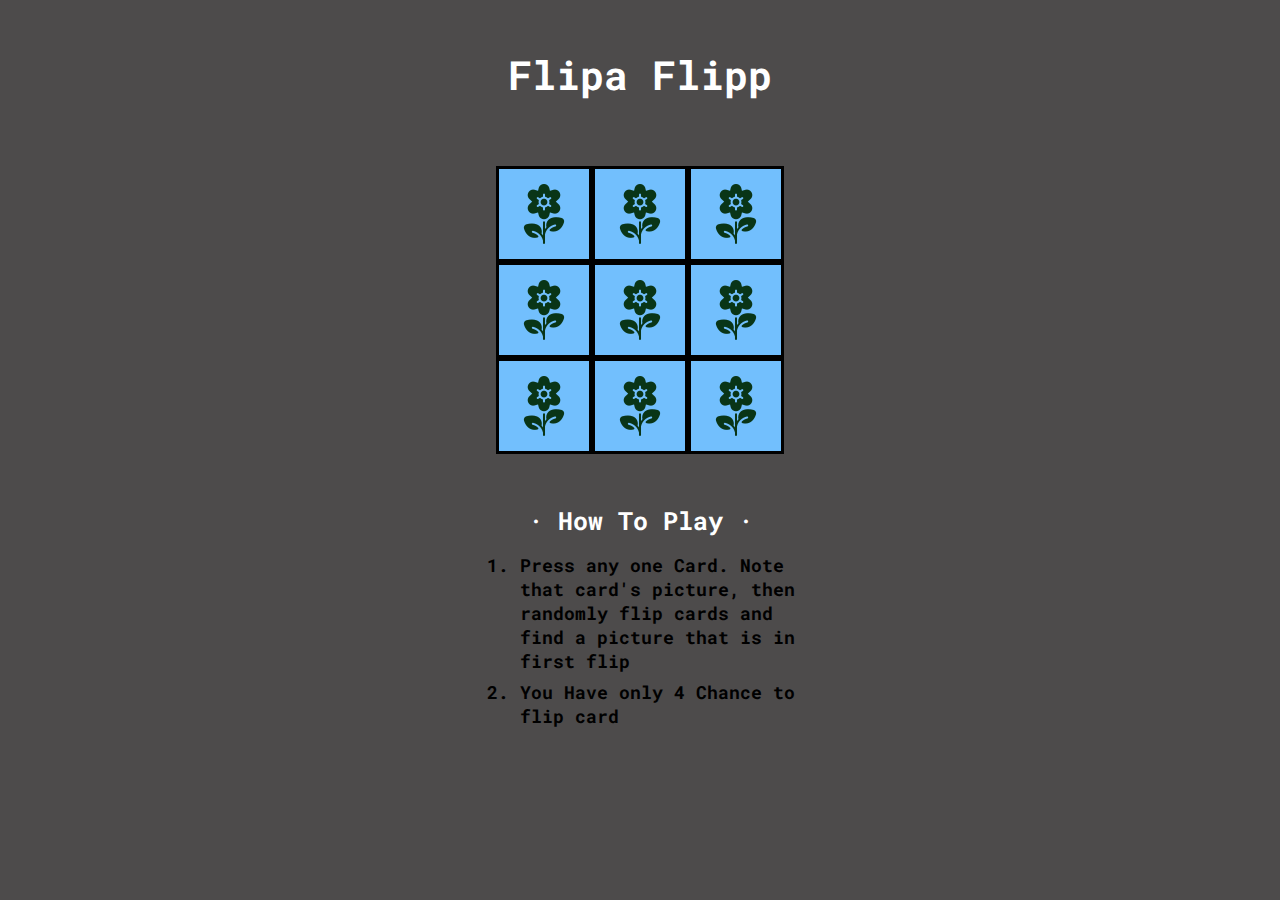
<file: index.html>
<html>
  <head>
    <title>Flip Game</title> 
    <meta name="viewport" content="width=device-width, initial-scale=1, shrink-to-fit=no">
    <link rel="stylesheet" href="flipcard.css">
    <link rel="preconnect" href="https://fonts.googleapis.com">
    <link rel="preconnect" href="https://fonts.gstatic.com" crossorigin>
    <link rel="preconnect" href="https://fonts.googleapis.com">
<link rel="preconnect" href="https://fonts.gstatic.com" crossorigin>
<link href="https://fonts.googleapis.com/css2?family=Bungee+Spice&display=swap" rel="stylesheet">
    <link href="https://fonts.googleapis.com/css2?family=Roboto+Mono&display=swap" rel="stylesheet">
  </head>
<body >
  <div class="top">
  <p style="color: white;">Flipa Flipp</p>
  <div class="chanceText" style="font-weight: bold; color:black"></div>
  </div>
  <div class="main-box">

  <div>
  <div id="flip1" class="flipBox">
    <div class="inner-flip">
      <div id="front1" class="front">
        <img src="logos/flower.png">
      </div>
      <div id="back1" class="back">
        <img id="back1img" >
      </div>
    </div>
  </div>


  <div  id="flip2" class="flipBox">
    <div class="inner-flip">
      <div id="front2" class="front">
        <img src="logos/flower.png">
      </div>
      <div id="back2" class="back">
        <img id="back2img" >
      </div>
    </div>
  </div>


  <div id="flip3" class="flipBox">
    <div class="inner-flip">
      <div id="front3" class="front">
        <img src="logos/flower.png">
      </div>
      <div id="back3" class="back">
        <img id="back3img" >
      </div>
    </div>
  </div>
</div>
<div>
  <div  id="flip4" class="flipBox">
    <div class="inner-flip">
      <div id="front4" class="front">
        <img src="logos/flower.png">
      </div>
      <div id="back4" class="back">
         <img id="back4img">
      </div>
    </div>
  </div>

  
  <div id="flip5" class="flipBox">
    <div class="inner-flip">
      <div id="front5" class="front">
        <img src="logos/flower.png">
      </div>
      <div id="back5" class="back">
         <img id="back5img" >
      </div>
    </div>
  </div>

  <div  id="flip6" class="flipBox">
    <div class="inner-flip">
      <div id="front6" class="front">
        <img src="logos/flower.png">
      </div>
      <div id="back6" class="back">
         <img id="back6img" >
      </div>
    </div>
  </div>
</div>
<div>
  <div id="flip7" class="flipBox">
    <div class="inner-flip">
      <div id="front7" class="front">
        <img src="logos/flower.png">
      </div>
      <div id="back7" class="back">
              <img id="back7img" >
      </div>
    </div>
  </div>

  <div id="flip8" class="flipBox">
    <div class="inner-flip">
      <div id="front8" class="front">
        <img src="logos/flower.png">
      </div>
      <div id="back8" class="back">
         <img id="back8img">
      </div>
    </div>
  </div>

  <div id="flip9" class="flipBox">
    <div class="inner-flip">
      <div id="front9" class="front">
        <img src="logos/flower.png">
      </div>
      <div id="back9" class="back">
        <img id="back9img">
      </div>
    </div>
  </div>
  </div>
  </div>

  <div class="states">
    <div class="states1">
    <div class="subStates" style="position: relative;">
      <img class="setWin" style="position: absolute;height:120px; top:30px" src="logos/trophy.png">
      <img class="setlose" style="height:120px"  src="logos/crying.png">
      <p style="margin-top:20px;margin:30px" id="win-lose"></p>
      <button id="resBtn" onclick="window.location.reload()">Restart</button>
    </div>
  </div>
  </div>

  <div class="bottom">
  <div class="play">
    <div class="notic">
    <p>&#183 How To Play &#183</p>
    </div>
    <div>
      <ol>
        <li>Press any one Card. Note that card's picture, then randomly flip cards and find a picture that is in first flip</li>
        <li>You Have only 4 Chance to flip card</li>
      </ol>
    </div>
  </div>
  </div>
  <script src="flipcard.js"></script>
</body>
 
</html>
</file>
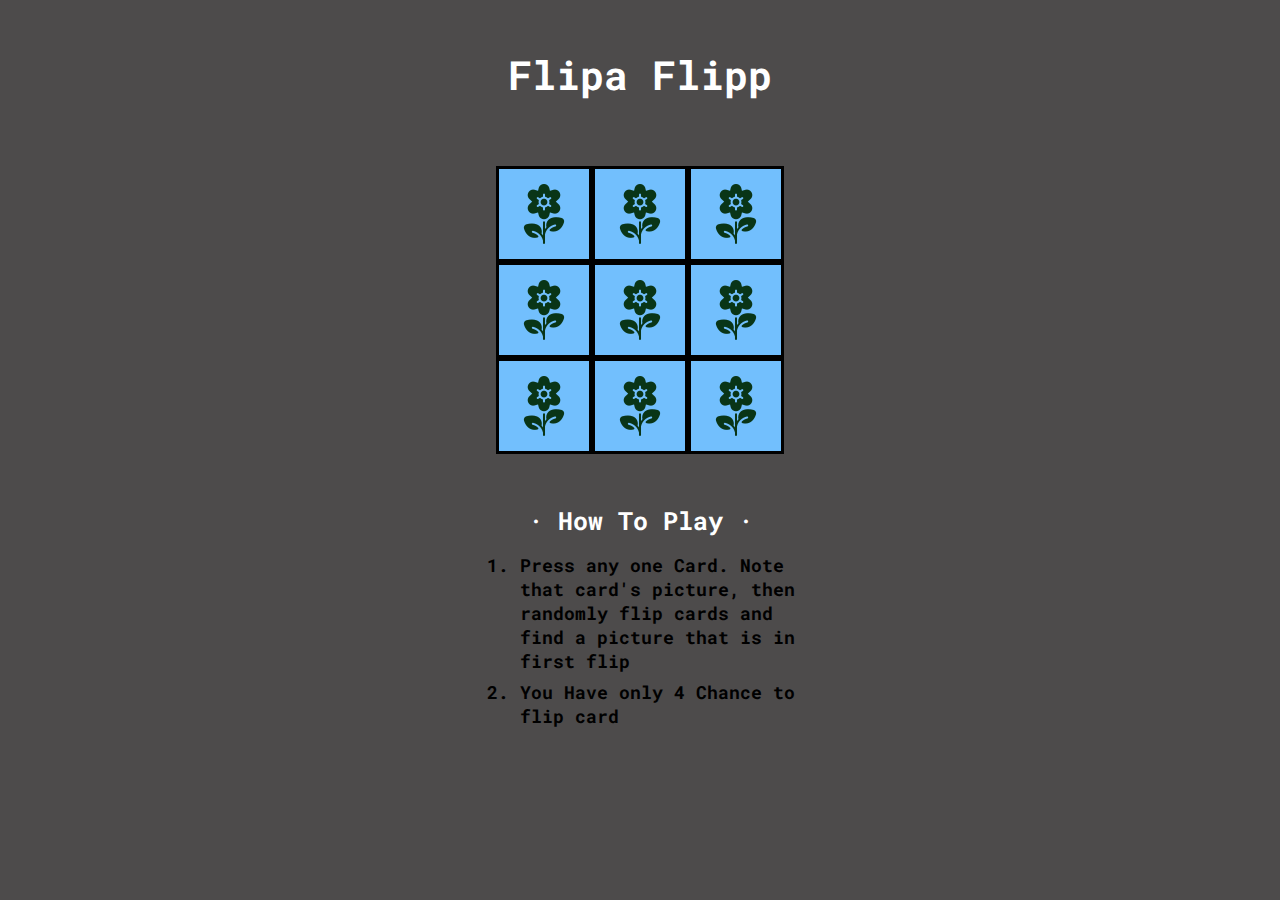
<file: flipcard.html>
<html>
  <head>
    <title></title> 
    <meta name="viewport" content="width=device-width, initial-scale=1, shrink-to-fit=no">
    <link rel="stylesheet" href="flipcard.css">
    <link rel="preconnect" href="https://fonts.googleapis.com">
    <link rel="preconnect" href="https://fonts.gstatic.com" crossorigin>
    <link rel="preconnect" href="https://fonts.googleapis.com">
<link rel="preconnect" href="https://fonts.gstatic.com" crossorigin>
<link href="https://fonts.googleapis.com/css2?family=Bungee+Spice&display=swap" rel="stylesheet">
    <link href="https://fonts.googleapis.com/css2?family=Roboto+Mono&display=swap" rel="stylesheet">
  </head>
<body >
  <div class="top">
  <p style="color: white;">Flipa Flipp</p>
  <div class="chanceText" style="font-weight: bold; color:black"></div>
  </div>
  <div class="main-box">

  <div>
  <div id="flip1" class="flipBox">
    <div class="inner-flip">
      <div id="front1" class="front">
        <img src="logos/flower.png">
      </div>
      <div id="back1" class="back">
        <img id="back1img" >
      </div>
    </div>
  </div>


  <div  id="flip2" class="flipBox">
    <div class="inner-flip">
      <div id="front2" class="front">
        <img src="logos/flower.png">
      </div>
      <div id="back2" class="back">
        <img id="back2img" >
      </div>
    </div>
  </div>


  <div id="flip3" class="flipBox">
    <div class="inner-flip">
      <div id="front3" class="front">
        <img src="logos/flower.png">
      </div>
      <div id="back3" class="back">
        <img id="back3img" >
      </div>
    </div>
  </div>
</div>
<div>
  <div  id="flip4" class="flipBox">
    <div class="inner-flip">
      <div id="front4" class="front">
        <img src="logos/flower.png">
      </div>
      <div id="back4" class="back">
         <img id="back4img">
      </div>
    </div>
  </div>

  
  <div id="flip5" class="flipBox">
    <div class="inner-flip">
      <div id="front5" class="front">
        <img src="logos/flower.png">
      </div>
      <div id="back5" class="back">
         <img id="back5img" >
      </div>
    </div>
  </div>

  <div  id="flip6" class="flipBox">
    <div class="inner-flip">
      <div id="front6" class="front">
        <img src="logos/flower.png">
      </div>
      <div id="back6" class="back">
         <img id="back6img" >
      </div>
    </div>
  </div>
</div>
<div>
  <div id="flip7" class="flipBox">
    <div class="inner-flip">
      <div id="front7" class="front">
        <img src="logos/flower.png">
      </div>
      <div id="back7" class="back">
              <img id="back7img" >
      </div>
    </div>
  </div>

  <div id="flip8" class="flipBox">
    <div class="inner-flip">
      <div id="front8" class="front">
        <img src="logos/flower.png">
      </div>
      <div id="back8" class="back">
         <img id="back8img">
      </div>
    </div>
  </div>

  <div id="flip9" class="flipBox">
    <div class="inner-flip">
      <div id="front9" class="front">
        <img src="logos/flower.png">
      </div>
      <div id="back9" class="back">
        <img id="back9img">
      </div>
    </div>
  </div>
  </div>
  </div>

  <div class="states">
    <div class="states1">
    <div class="subStates" style="position: relative;">
      <img class="setWin" style="position: absolute;height:120px; top:30px" src="logos/trophy.png">
      <img class="setlose" style="height:120px"  src="logos/crying.png">
      <p style="margin-top:20px;margin:30px" id="win-lose"></p>
      <button id="resBtn" onclick="window.location.reload()">Restart</button>
    </div>
  </div>
  </div>

  <div class="bottom">
  <div class="play">
    <div class="notic">
    <p>&#183 How To Play &#183</p>
    </div>
    <div>
      <ol>
        <li>Press any one Card. Note that card's picture, then randomly flip cards and find a picture that is in first flip</li>
        <li>You Have only 4 Chance to flip card</li>
      </ol>
    </div>
  </div>
  </div>
  <script src="flipcard.js"></script>
</body>
 
</html>
</file>
<file: flipcard.css>
body{
   font-family: 'Roboto Mono', monospace;
   background-color: rgb(77, 75, 75); 
}
.top{
  display: flex;
  flex-direction: column;
  justify-content: center;
  align-items: center;
  min-width: 100%;
}
p{
  color:white;
  font-weight: bold;
  font-size:40px;
  margin-bottom: 0px;
}
.back img{
  height:65px
}
.main-box{
  height:fit-content;
  max-width: 100%; 
  display: flex;
  flex-direction: row;
  justify-content: center;

}
.flipBox{
  display: flex;
  justify-content: center;
  height:90px;
  width:90px;
  border-style: solid;
  background-color: rgb(114, 191, 253);
}
.inner-flip{
  display: flex;
  align-items: center;
  justify-content: center;
  height:90px;
  width:90px;
}
.main-box div{
  justify-content: center;
}
.back{
  display: none;
}
.chanceText{
  margin-bottom: 20px;
  height:30px;
  max-width: fit-content;
  margin-top: 15px;
  font-size:23px; 
}
.states{
  display: flex;
  position: absolute;
  top:0;
  left:0;
  height: 100%;
  min-width:100%;
  background-color: rgba(43,45,47,0.9);
  display: none;
}
.bottom{
  min-width: 100%;
  display: flex;
  justify-content: center;
  align-items: center;
}
.play{
  margin-top: 25px;
  width:320px;
  display: flex;
  flex-direction: column;
  justify-content: center;
}
.notic{
  display: flex;
  justify-content: center;
}
.notic p{
  color:rgb(255, 255, 255);
  font-size: 25px;
}
li{
  font-weight: bold;
  font-size: 18px;
  margin-bottom: 7px;
}
.states1{
  height:100%;
  min-width:100%;
  display: flex;
  justify-content: center;
  align-items: center;
}
#resBtn{
  outline: none;
  border: solid;
  height:48px;
  width:120px;
  font-size: 20px;
  background-color: transparent;
  border-color: gray;
  color: rgb(192, 191, 191);
  border-radius: 10px;
}
.subStates{ 
  display: flex;
  justify-content: center;
  flex-direction: column;
  align-items: center;
  border-width:10px;
  border-style:ridge;
  border-color: gray;
  background-color: rgb(19, 17, 17);
  height: 300px;
  width:280px;
  border-radius: 12px;
}
</file>
